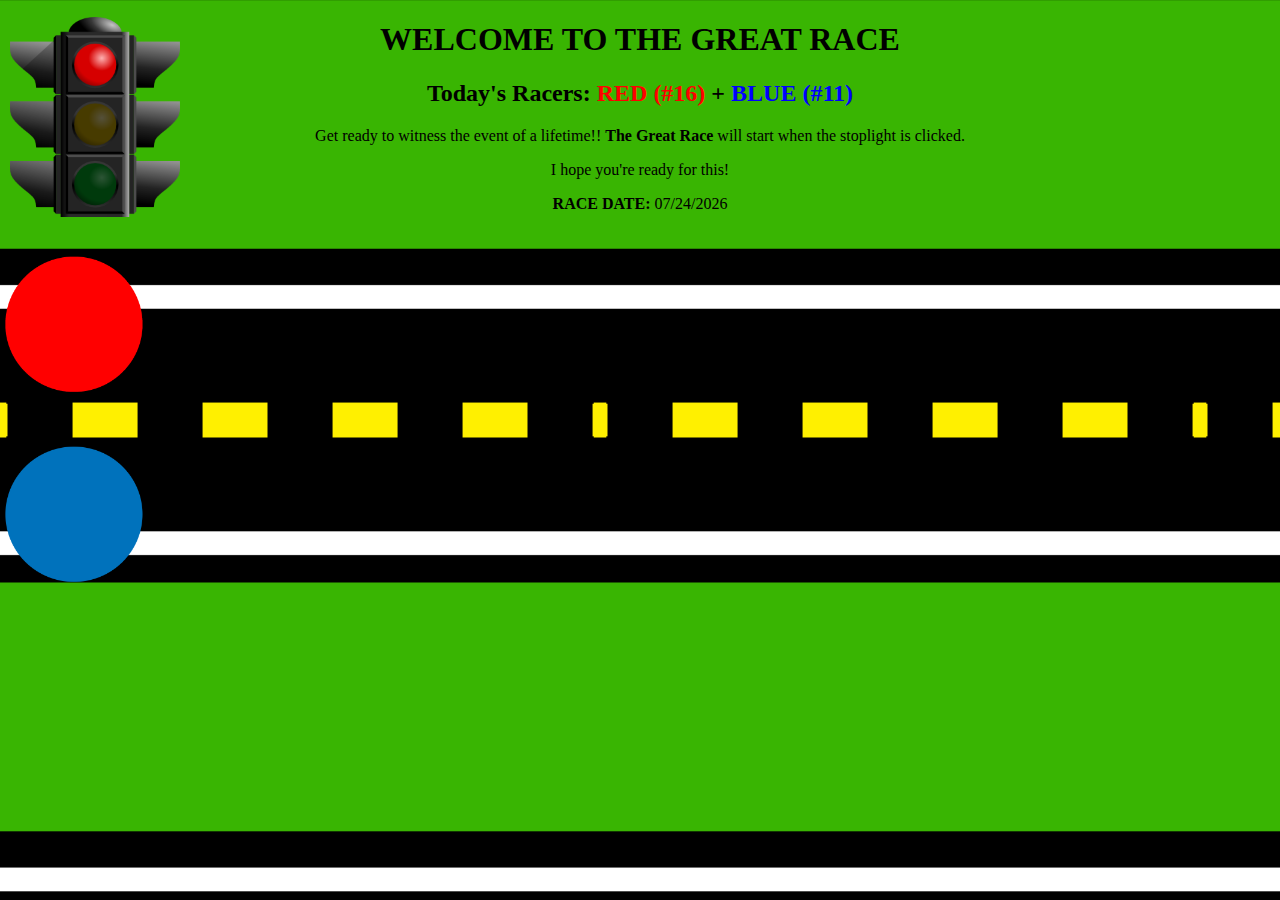
<file: index.html>
<!--
   Colin Byers
   CIS 370
   -->
<!DOCTYPE HTML>
<html lang="en">
<html>
   <head>
     <meta charset=utf-8">
     <title>Great Race</title>
     <link href="styles.css" rel="stylesheet"/>

  </head>

<body>
  <h1>
  WELCOME TO THE GREAT RACE
    </h1>
  <h2>
    Today's Racers: <div id="rd"></div> + <div id="bl"></div>
  </h2>
    
      <img class="img1" id="Red" src="CircleRed-PNG-File.png" alt="RED RACER" width="150" height="150">
      <img class="img2" id="Blue" src="Circle-PNG-File.png" alt="BLUE RACER" width="150" height="150">
      <img class="img3" id="stoplight" onclick="startRace(); changeImage();" src="red-stop-light-hi.png" alt="Stoplight" height="200">
      <p>
      Get ready to witness the event of a lifetime!! <strong>The Great Race</strong> will start when 
      the stoplight is clicked.</p>
      <p>
      I hope you're ready for this!
      </p>
      <div id="raceTimef" ></div>
      
      <div class="win" id="winner" onclick="reset()"></div>
</body>


<script src="great.js"></script>
</html>
</file>
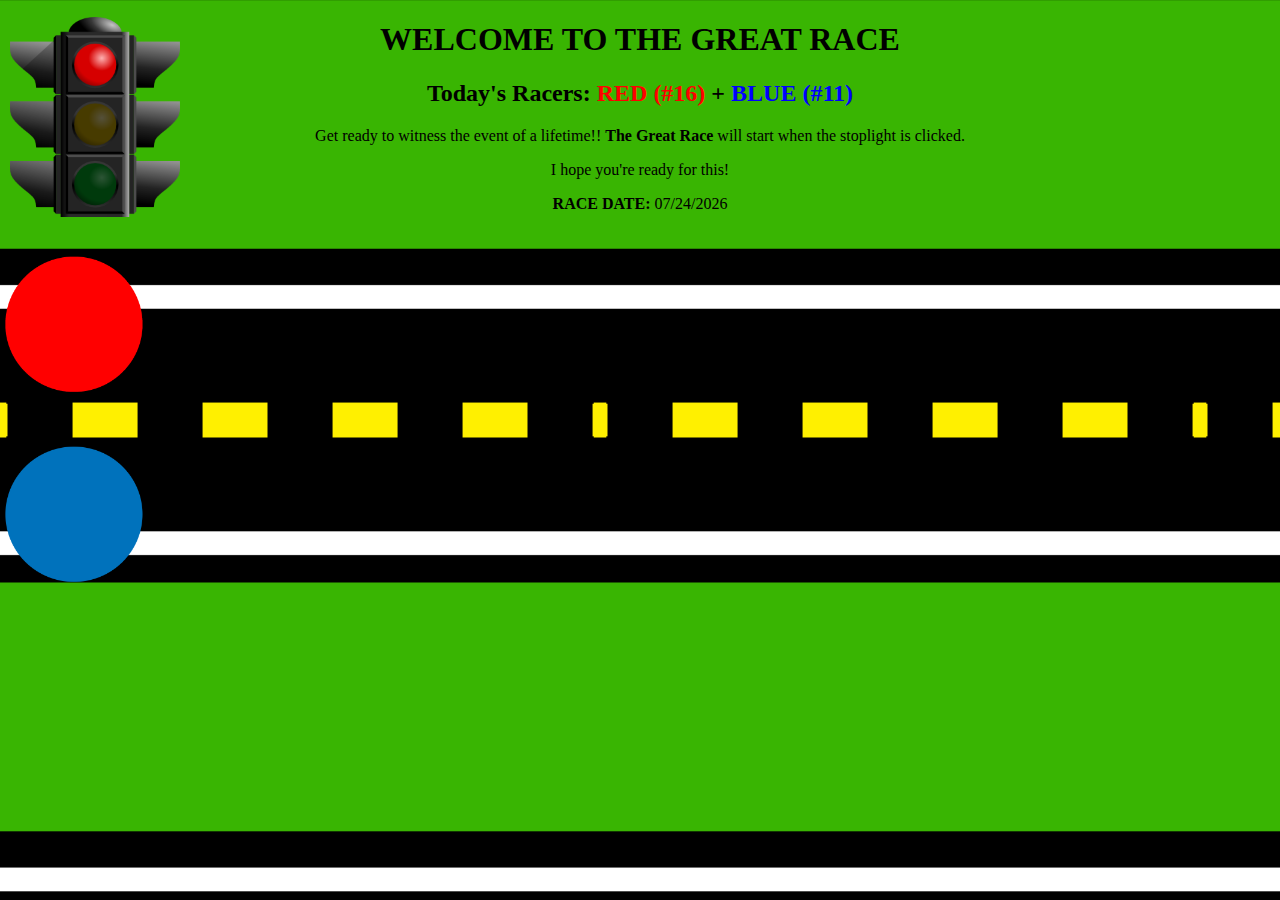
<file: great-race.html>
<!--
   Colin Byers
   CIS 370
   -->
<!DOCTYPE HTML>
<html lang="en">
<html>
   <head>
     <meta charset=utf-8">
     <title>Great Race</title>
     <link href="styles.css" rel="stylesheet"/>

  </head>

<body>
  <h1>
  WELCOME TO THE GREAT RACE
    </h1>
  <h2>
    Today's Racers: <div id="rd"></div> + <div id="bl"></div>
  </h2>
    
      <img class="img1" id="Red" src="CircleRed-PNG-File.png" alt="RED RACER" width="150" height="150">
      <img class="img2" id="Blue" src="Circle-PNG-File.png" alt="BLUE RACER" width="150" height="150">
      <img class="img3" id="stoplight" onclick="startRace(); changeImage();" src="red-stop-light-hi.png" alt="Stoplight" height="200">
      <p>
      Get ready to witness the event of a lifetime!! <strong>The Great Race</strong> will start when 
      the stoplight is clicked.</p>
      <p>
      I hope you're ready for this!
      </p>
      <div id="raceTimef" ></div>
      
      <div class="win" id="winner" onclick="reset()"></div>
</body>


<script src="great.js"></script>
</html>
</file>
<file: styles.css>
html {
	 background-image: url("racetrack1.png");
	 background-repeat: repeat;
	 background-size: 600px, 400px;
	 }

h1 {
     text-align: center;
     }

h2 {
     text-align: center;
     display: block;
     }

p {
	text-align: center;
}

p1 {
	top: 5px;
}

#res {
	position: absolute;
	right: 0px;
	top: 5px;
	}

.img1 {
	 position: absolute;
	 top: 250px;
	 left: 0px;
	 }

.img2 {
	 position: absolute;
	 top: 440px;
	 left: 0px;
	 }

.img3 {
	 position: absolute;
	 top: 17px;
	 left: 10px;
	 }

.img3:hover {
transform: scale(1.1)
}

#fake, #racetimeF {
	display: block;
}

#rd {
color: red;
display: inline;
}

#bl {
color: blue;
display: inline;
}

.win {
display: block;
margin-left: auto;
margin-right: auto;
width: 64%;
}
</file>
